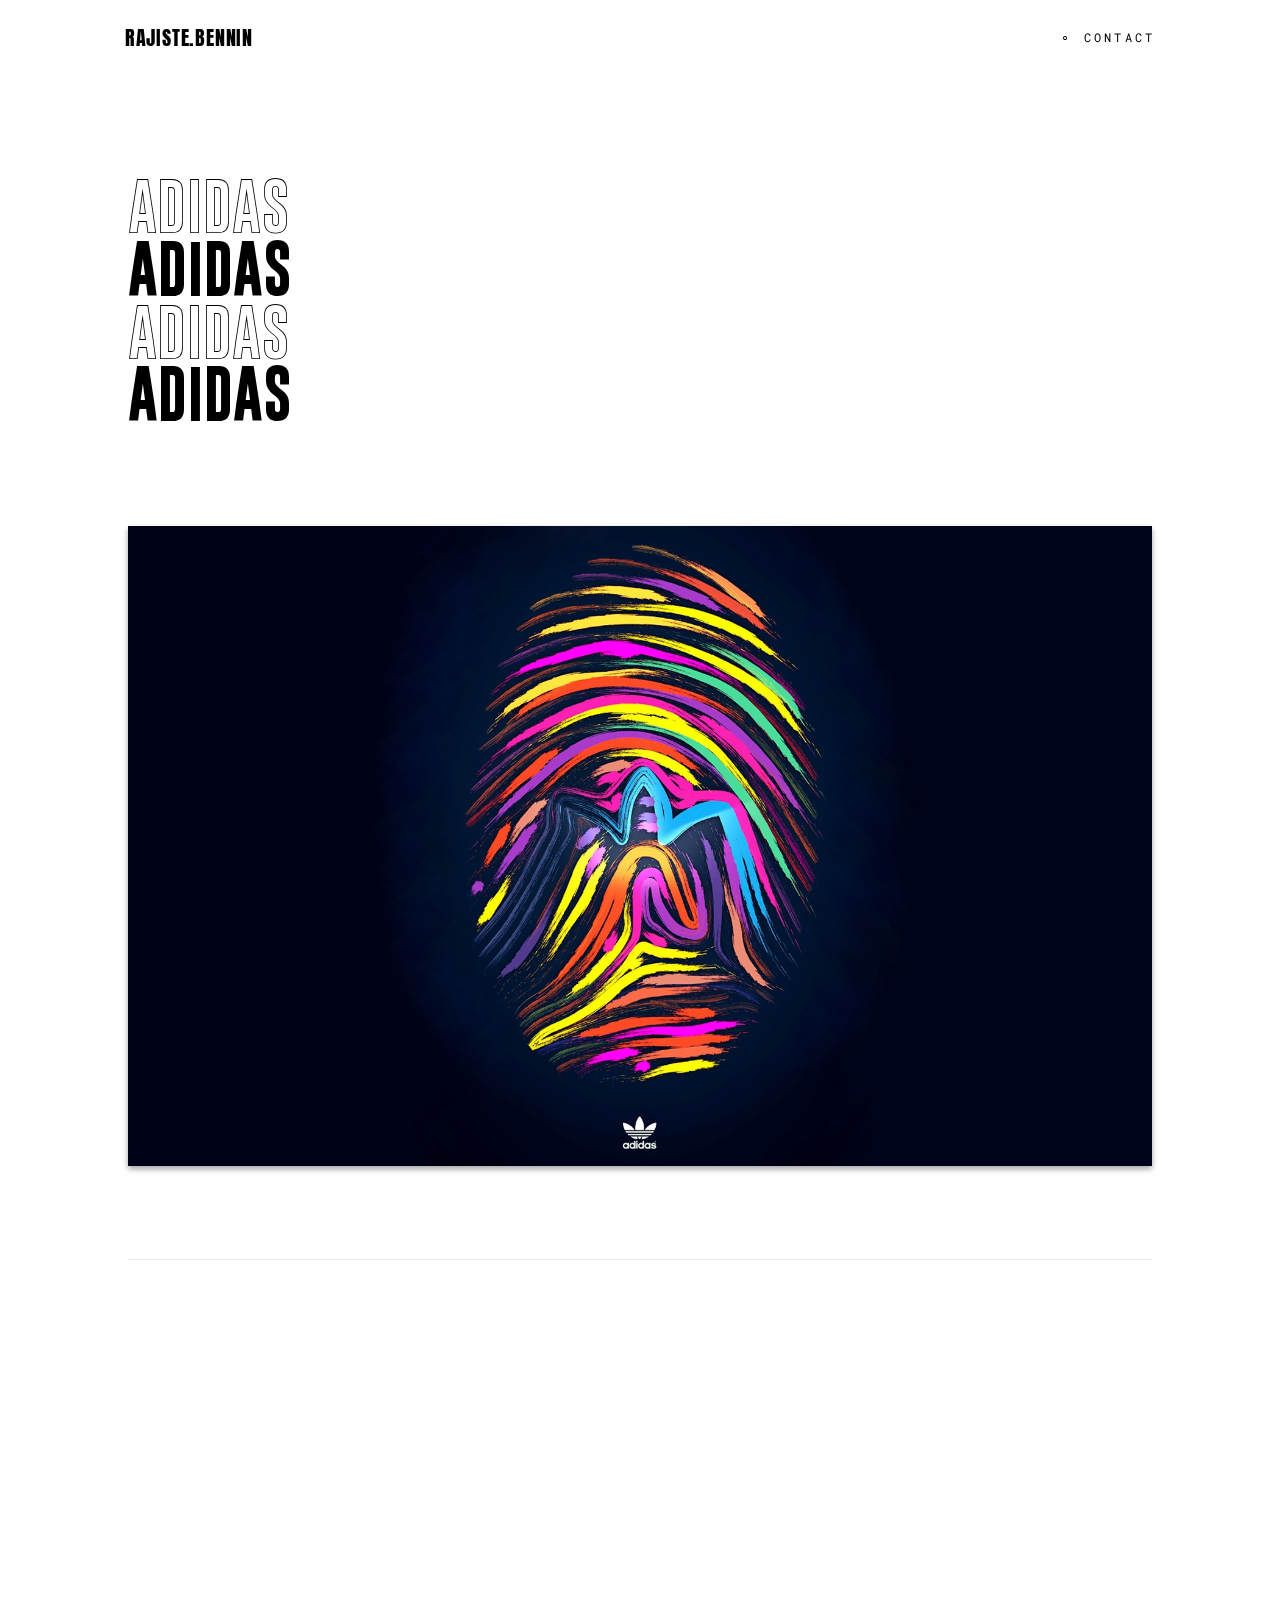
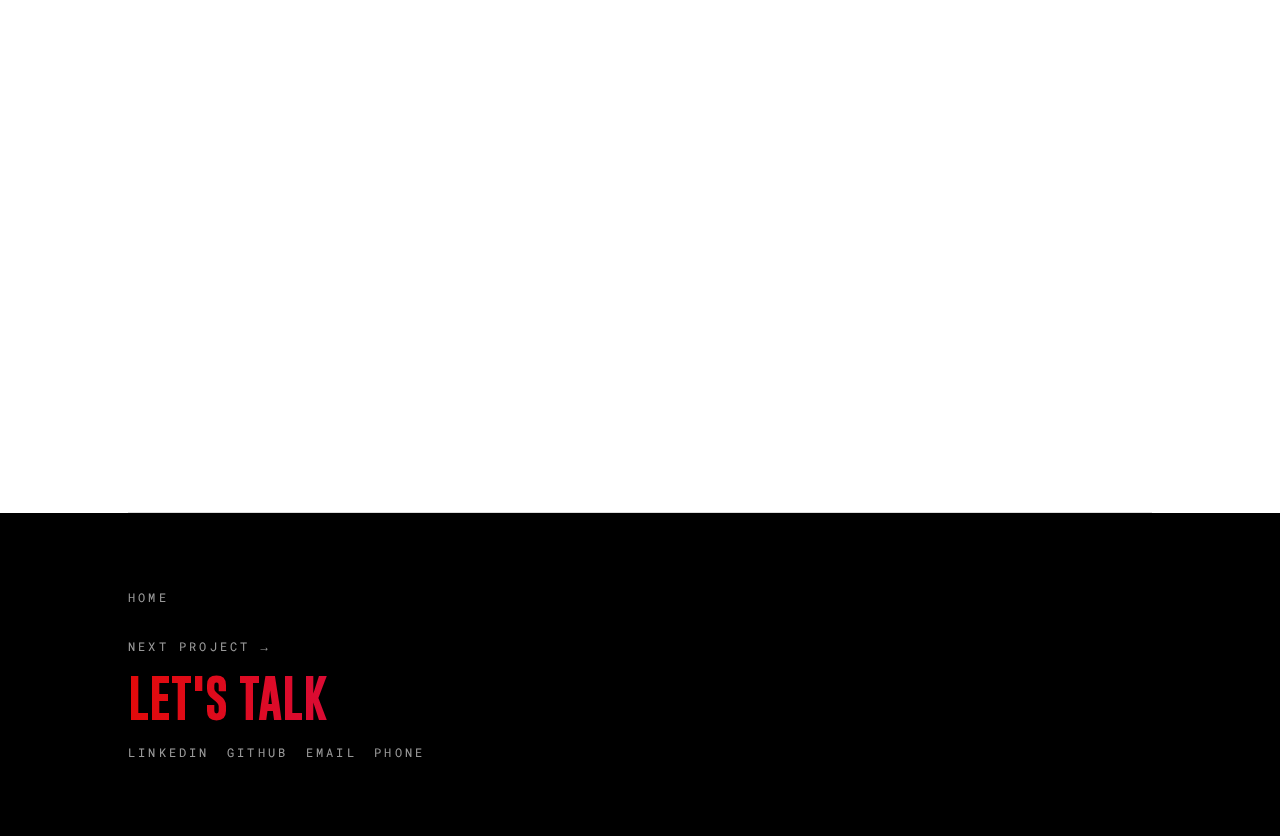
<file: adidas.html>
<!DOCTYPE html>
<html lang="en">
<head>
  <meta charset="UTF-8">
  <meta name="viewport" content="width=device-width, initial-scale=1.0">
  <meta http-equiv="X-UA-Compatible" content="ie=edge">
  <link rel="apple-touch-icon" sizes="180x180" href="/favicon/apple-touch-icon.png">
  <link rel="icon" type="image/png" sizes="32x32" href="/favicon/favicon-32x32.png">
  <link rel="icon" type="image/png" sizes="16x16" href="/favicon/favicon-16x16.png">
  <link rel="manifest" href="/favicon/site.webmanifest">
  <link href="https://unpkg.com/aos@2.3.1/dist/aos.css" rel="stylesheet">
  <link rel="stylesheet" type="text/css" href="./styles/page.css" />
  <title>Rajiste Bennin - Developer</title>
</head>
<body class="ui_page__body">
  <div class="container__nav--ui">
    <a href="/">
      <h4>Rajiste.Bennin</h4>
    </a>
    <div class="container__nav--links">
      <a href="mailto:rajisteb@gmail.com?Subject=Hi,%20Raj">
        <h6>&#9900;&nbsp;Contact</h6>
      </a>
    </div>
  </div>
  <div class="container__section--ui">
    <h1 class="number" data-aos="fade-right" data-aos-duration="1500">Adidas</h1>
    <h1 data-aos="fade-right" data-aos-duration="1500" data-aos-delay="500">Adidas</h1>
    <h1 class="number" data-aos="fade-right" data-aos-duration="1500" data-aos-delay="1000">Adidas</h1>
    <h1 data-aos="fade-right" data-aos-duration="1500" data-aos-delay="1500">Adidas</h1>
  </div>
  <div class="img-container__section--ui" data-aos="fade-up" data-aos-duration="1200" data-aos-delay="1000">
    <img src="./images/adidas-wallpaper.jpg" alt="ui cover photo">
  </div>
  <div class="container__section">
    <div class="container__section--content">
        <div class="container__section--content-title" data-aos="fade-right" data-aos-duration="1500">
          <h1 class="number">Adidas Web Mockup</h1>
        </div>
        <div class="container__section--content-title" data-aos="fade-right" data-aos-duration="1000">
            <h1>Wireframe</h1>
          </div>
        <div class="container__section--content-text--ui" data-aos="fade-up" data-aos-duration="1500">
          <h3>
              Being an avid lover of footwear and fashion, I wanted to create something that was sleek, modern and truly authentic to the Adidas brand. 
          </h3>
          <h3>
              I started off wireframing in AdobeXD and created a low fidelity version of the ideas I had in mind for the project.
          </h3>
        </div>
        <img class="ui__image" src="./images/Group 8.jpg" alt="wireframe" data-aos="fade-up" data-aos-duration="2000">
      </div>
    </div>
  </div>
  <div class="container__section">
    <div class="container__section--content">
        <div class="container__section--content-title" data-aos="fade-right" data-aos-duration="1500">
          <h1 class="number">Adidas Web Mockup</h1>
        </div>
        <div class="container__section--content-title" data-aos="fade-right" data-aos-duration="1000">
            <h1>Final</h1>
          </div>
        <div class="container__section--content-text--ui" data-aos="fade-up" data-aos-duration="1500">
          <h3>
              Due to the popularity of the brand and it's footwear products, high quality project images were readily available.
          </h3>
          <h3>
              The final version could be implemented in a number of technologies along with the appropriate animations to give an even better UX.
          </h3>
        </div>
        <img class="ui__image" src="./images/Adidas - Hi-Fi Wireframe.jpg" alt="final wireframe" data-aos="fade-up" data-aos-duration="2000">
      </div>
    </div>
  </div>
  <div class="wrapper--ui">
    <div class="container__footer--ui">
      <div class="container__footer--links">
        <a href="/">
          <h6>Home</h6>
        </a>
      </div>
      <div class="container__footer--links">
        <a href="/shoplocal.html">
          <h6>Next Project&nbsp;&rarr;</h6>
        </a>
      </div>
      <h2 class="title__colored">Let's Talk</h2>
      <div class="container__footer--links">
        <a href="https://www.linkedin.com/in/rkbennin">
          <h6>LinkedIn</h6>
        </a>
        <a href="https://www.github.com/rajisteb">
          <h6>GitHub</h6>
        </a>
        <a href="mailto:rajisteb@gmail.com?Subject=Hi,%20Raj">
          <h6>Email</h6>
        </a>
        <a href="tel:6468364635">
          <h6>Phone</h6>
        </a>
      </div>
    </div>
  </div>
  <script src="https://unpkg.com/aos@2.3.1/dist/aos.js"></script>
  <script>
    AOS.init();
  </script>
</body>
</html>
</file>
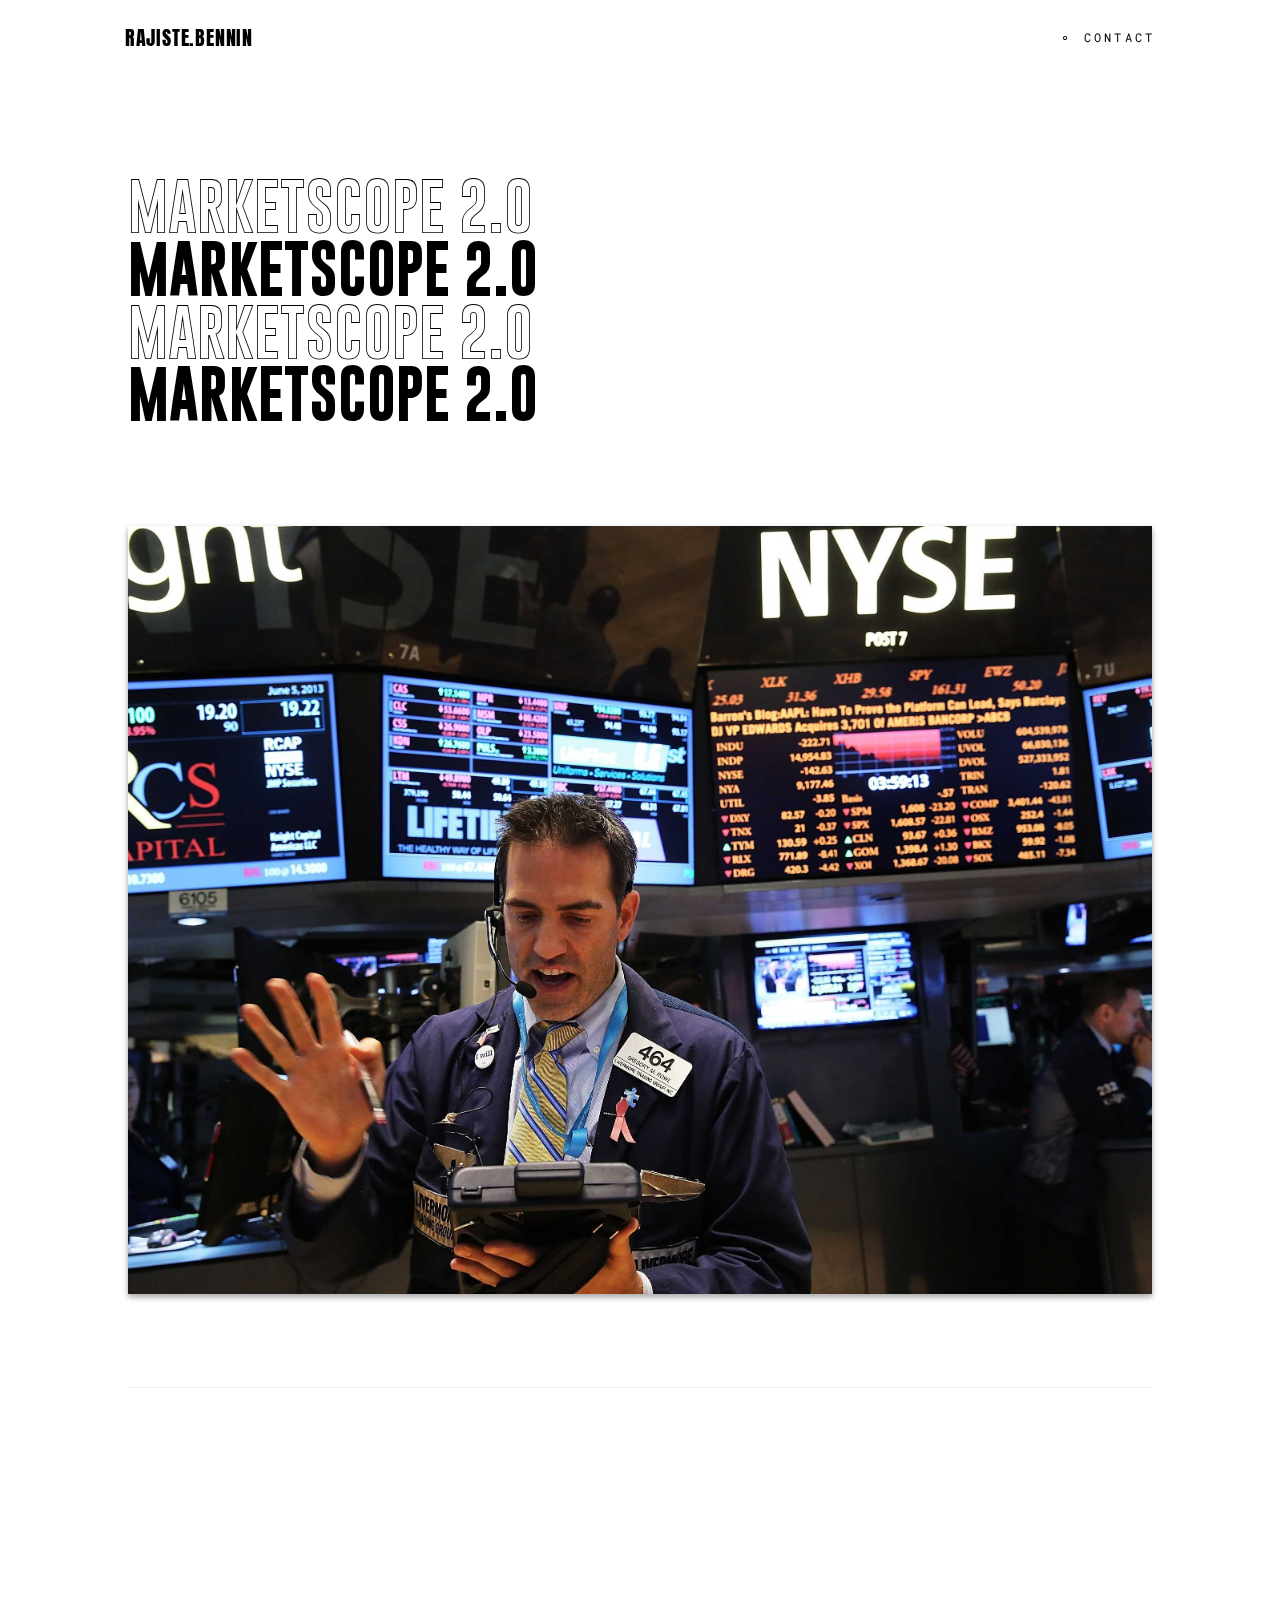
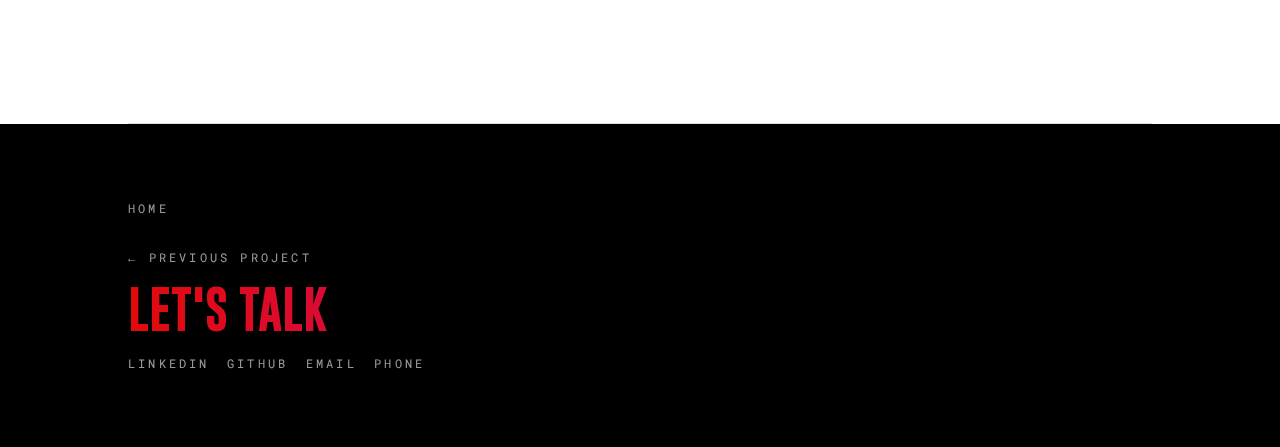
<file: marketscope_2.0.html>
<!DOCTYPE html>
<html lang="en">
<head>
  <meta charset="UTF-8">
  <meta name="viewport" content="width=device-width, initial-scale=1.0">
  <meta http-equiv="X-UA-Compatible" content="ie=edge">
  <link rel="apple-touch-icon" sizes="180x180" href="/favicon/apple-touch-icon.png">
  <link rel="icon" type="image/png" sizes="32x32" href="/favicon/favicon-32x32.png">
  <link rel="icon" type="image/png" sizes="16x16" href="/favicon/favicon-16x16.png">
  <link rel="manifest" href="/favicon/site.webmanifest">
  <link href="https://unpkg.com/aos@2.3.1/dist/aos.css" rel="stylesheet">
  <link rel="stylesheet" type="text/css" href="./styles/page.css" />
  <title>Rajiste Bennin - Developer</title>
</head>
<body class="ui_page__body">
  <div class="container__nav--ui">
    <a href="/">
      <h4>Rajiste.Bennin</h4>
    </a>
    <div class="container__nav--links">
      <a href="mailto:rajisteb@gmail.com?Subject=Hi,%20Raj">
        <h6>&#9900;&nbsp;Contact</h6>
      </a>
    </div>
  </div>
  <div class="container__section--ui">
    <h1 class="number" data-aos="fade-right" data-aos-duration="1500">Marketscope 2.0</h1>
    <h1 data-aos="fade-right" data-aos-duration="1500" data-aos-delay="500">Marketscope 2.0</h1>
    <h1 class="number" data-aos="fade-right" data-aos-duration="1500" data-aos-delay="1000">Marketscope 2.0</h1>
    <h1 data-aos="fade-right" data-aos-duration="1500" data-aos-delay="1500">Marketscope 2.0</h1>
  </div>
  <div class="img-container__section--ui" data-aos="fade-up" data-aos-duration="1200" data-aos-delay="1000">
    <img src="./images/wallstfloor.jpg" alt="ui cover photo">
  </div>
  <div class="container__section">
    <div class="container__section--content">
        <div class="container__section--content-title" data-aos="fade-right" data-aos-duration="1500">
          <h1 class="number">Marketscope Mockup</h1>
        </div>
        <div class="container__section--content-title" data-aos="fade-right" data-aos-duration="1000">
            <h1>Wireframe</h1>
          </div>
        <div class="container__section--content-text--ui" data-aos="fade-up" data-aos-duration="1500">
          <h3>
              As a former day trader, I sought to create something that I personally know of and have experience dealing with, a trading GUI.
          </h3>
          <h3>
              I started off wireframing in AdobeXD and created a low fidelity version of the ideas I had in mind for the project.
          </h3>
        </div>
        <img class="ui__image" src="./images/Marketscope - LoFi.png" alt="wireframe" data-aos="fade-up" data-aos-duration="2000">
      </div>
    </div>
  </div>
  <div class="container__section">
    <div class="container__section--content">
        <div class="container__section--content-title" data-aos="fade-right" data-aos-duration="1500">
          <h1 class="number">Marketscope Mockup</h1>
        </div>
        <div class="container__section--content-title" data-aos="fade-right" data-aos-duration="1000">
            <h1>Wireframe + Details</h1>
          </div>
        <div class="container__section--content-text--ui" data-aos="fade-up" data-aos-duration="1500">
          <h3>
              After the inital wireframe, I started adding in some key details to really flesh out the layout and to make sure that everything makes sense cohesively.
          </h3>
        </div>
        <img class="ui__image" src="./images/Marketscope - Mid.png" alt="detailed wireframe" data-aos="fade-up" data-aos-duration="2000">
      </div>
    </div>
  </div>
  <div class="container__section">
    <div class="container__section--content">
        <div class="container__section--content-title" data-aos="fade-right" data-aos-duration="1500">
          <h1 class="number">Marketscope Mockup</h1>
        </div>
        <div class="container__section--content-title" data-aos="fade-right" data-aos-duration="1000">
            <h1>Final</h1>
          </div>
        <div class="container__section--content-text--ui" data-aos="fade-up" data-aos-duration="1500">
          <h3>
              This is the updated version of my original project and I am currently in the midst of developing this project to make it live while using real-time data.
          </h3>
          <h3>
              The final version will be implemented in RNode, React and Redux along with an animation library and with various 3rd party API's and microservices.
          </h3>
        </div>
        <img class="ui__image" src="./images/Marketscope - HiFi.png" alt="final wireframe" data-aos="fade-up" data-aos-duration="2000">
      </div>
    </div>
  </div>
  <div class="wrapper--ui">
    <div class="container__footer--ui">
      <div class="container__footer--links">
        <a href="/">
          <h6>Home</h6>
        </a>
      </div>
      <div class="container__footer--links">
        <a href="/shoplocal.html">
          <h6>&larr;&nbsp;Previous Project</h6>
        </a>
      </div>
      <h2 class="title__colored">Let's Talk</h2>
      <div class="container__footer--links">
        <a href="https://www.linkedin.com/in/rkbennin">
          <h6>LinkedIn</h6>
        </a>
        <a href="https://www.github.com/rajisteb">
          <h6>GitHub</h6>
        </a>
        <a href="mailto:rajisteb@gmail.com?Subject=Hi,%20Raj">
          <h6>Email</h6>
        </a>
        <a href="tel:6468364635">
          <h6>Phone</h6>
        </a>
      </div>
    </div>
  </div>
  <script src="https://unpkg.com/aos@2.3.1/dist/aos.js"></script>
  <script>
    AOS.init();
  </script>
</body>
</html>
</file>
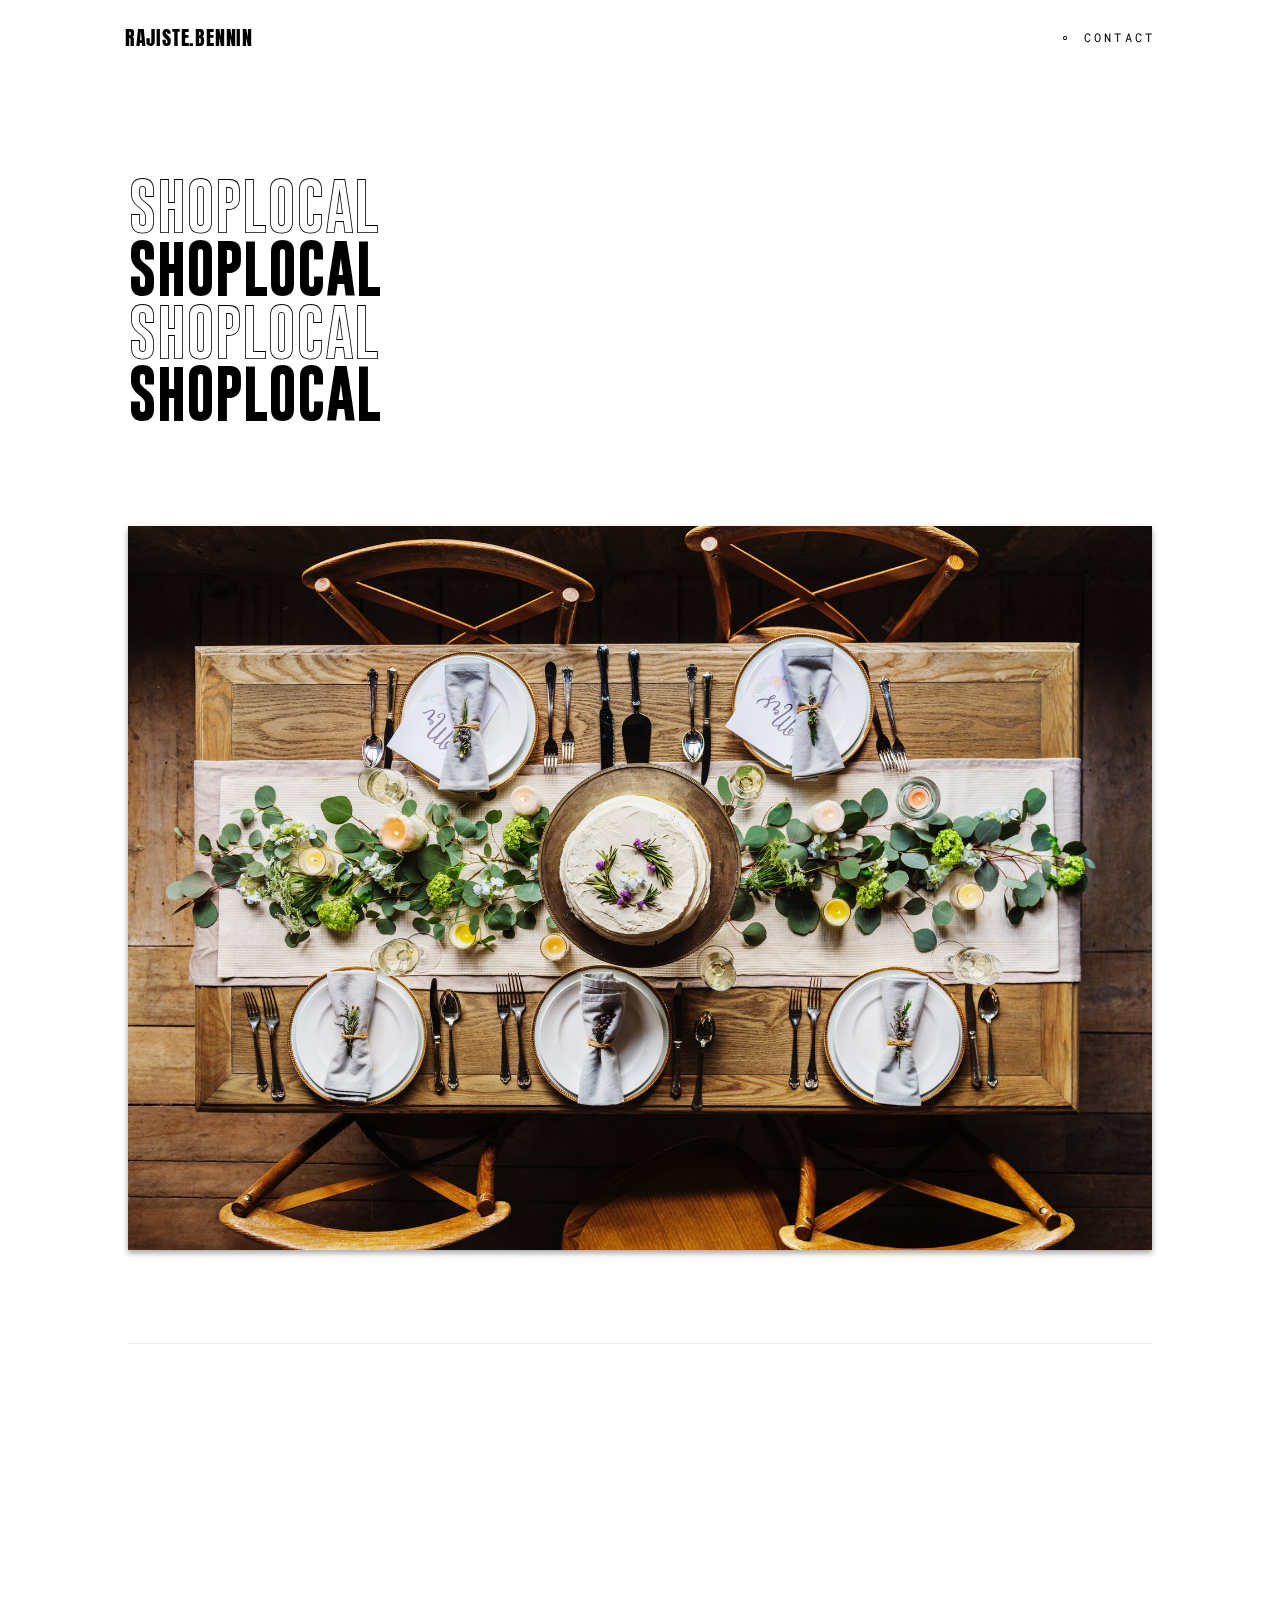
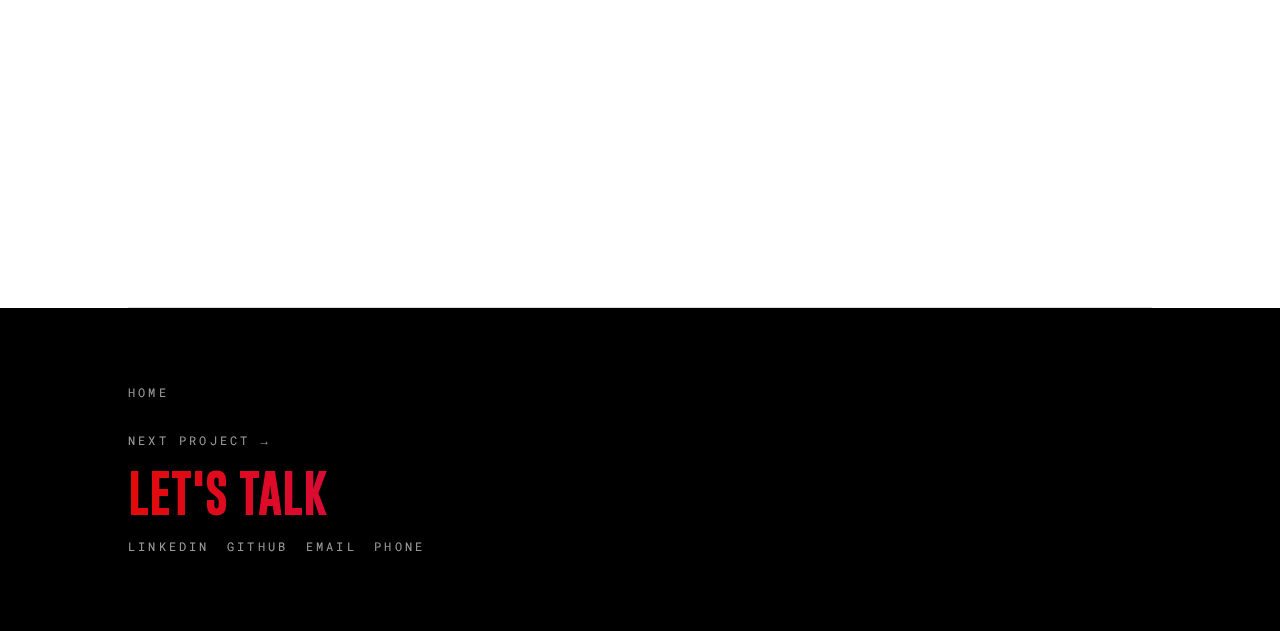
<file: shoplocal.html>
<!DOCTYPE html>
<html lang="en">
<head>
  <meta charset="UTF-8">
  <meta name="viewport" content="width=device-width, initial-scale=1.0">
  <meta http-equiv="X-UA-Compatible" content="ie=edge">
  <link rel="apple-touch-icon" sizes="180x180" href="/favicon/apple-touch-icon.png">
  <link rel="icon" type="image/png" sizes="32x32" href="/favicon/favicon-32x32.png">
  <link rel="icon" type="image/png" sizes="16x16" href="/favicon/favicon-16x16.png">
  <link rel="manifest" href="/favicon/site.webmanifest">
  <link href="https://unpkg.com/aos@2.3.1/dist/aos.css" rel="stylesheet">
  <link rel="stylesheet" type="text/css" href="./styles/page.css" />
  <title>Rajiste Bennin - Developer</title>
</head>
<body class="ui_page__body">
  <div class="container__nav--ui">
    <a href="/">
      <h4>Rajiste.Bennin</h4>
    </a>
    <div class="container__nav--links">
      <a href="mailto:rajisteb@gmail.com?Subject=Hi,%20Raj">
        <h6>&#9900;&nbsp;Contact</h6>
      </a>
    </div>
  </div>
  <div class="container__section--ui">
      <h1 class="number" data-aos="fade-right" data-aos-duration="1500">ShopLocal</h1>
      <h1 data-aos="fade-right" data-aos-duration="1500" data-aos-delay="500">ShopLocal</h1>
      <h1 class="number" data-aos="fade-right" data-aos-duration="1500" data-aos-delay="1000">ShopLocal</h1>
      <h1 data-aos="fade-right" data-aos-duration="1500" data-aos-delay="1500">ShopLocal</h1>
  </div>
  <div class="img-container__section--ui" data-aos="fade-up" data-aos-duration="1200" data-aos-delay="1000">
    <img src="./images/dinner-table.jpeg" alt="ui cover photo">
  </div>
  <div class="container__section">
    <div class="container__section--content">
        <div class="container__section--content-title" data-aos="fade-right" data-aos-duration="1500">
          <h1 class="number">ShopLocal Web Mockup</h1>
        </div>
        <div class="container__section--content-title" data-aos="fade-right" data-aos-duration="1000">
            <h1>Wireframe</h1>
          </div>
        <div class="container__section--content-text--ui" data-aos="fade-up" data-aos-duration="1500">
          <h3>
              My former experience in digital marketing exposed me to the many sites/apps that allow small business owners to be found, so I thought I'd take on the challenge of creating my own version.
          </h3>
          <h3>
              I started off wireframing in AdobeXD and created a low fidelity version of the ideas I had in mind for the project.
          </h3>
        </div>
        <img class="ui__image" src="./images/Shop Local - WireFrame - Home.png" alt="wireframe" data-aos="fade-up" data-aos-duration="2000">
        <img class="ui__image" src="./images/Shop Local - WireFrame - Locations.png" alt="wireframe" data-aos="fade-up" data-aos-duration="2000">
        <img class="ui__image" src="./images/Shop Local - WireFrame - Location Details.png" alt="wireframe" data-aos="fade-up" data-aos-duration="2000">
      </div>
    </div>
  </div>
  <div class="container__section">
    <div class="container__section--content">
      <div class="container__section--content-title" data-aos="fade-right" data-aos-duration="1500">
        <h1 class="number">ShopLocal Web Mockup</h1>
      </div>
      <div class="container__section--content-title" data-aos="fade-right" data-aos-duration="1000">
          <h1>Final</h1>
        </div>
      <div class="container__section--content-text--ui" data-aos="fade-up" data-aos-duration="1500">
      </div>
      <img class="ui__image" src="./images/Shop Local - Hi Fidelity - Home.png" alt="final wireframe" data-aos="fade-up" data-aos-duration="2000">
      <img class="ui__image" src="./images/Shop Local - Hi Fidelity - Locations.png" alt="final wireframe" data-aos="fade-up" data-aos-duration="2000">
      <img class="ui__image" src="./images/Shop Local - Hi Fidelity - Location Details.png" alt="final wireframe" data-aos="fade-up" data-aos-duration="2000">
    </div>
    </div>
  </div>
  <div class="wrapper--ui">
    <div class="container__footer--ui">
      <div class="container__footer--links">
          <a href="/">
            <h6>Home</h6>
          </a>
        </div>
        <div class="container__footer--links">
          <a href="/marketscope_2.0.html">
            <h6>Next Project&nbsp;&rarr;</h6>
          </a>
        </div>
      <h2 class="title__colored">Let's Talk</h2>
      <div class="container__footer--links">
        <a href="https://www.linkedin.com/in/rkbennin">
          <h6>LinkedIn</h6>
        </a>
        <a href="https://www.github.com/rajisteb">
          <h6>GitHub</h6>
        </a>
        <a href="mailto:rajisteb@gmail.com?Subject=Hi,%20Raj">
          <h6>Email</h6>
        </a>
        <a href="tel:6468364635">
          <h6>Phone</h6>
        </a>
      </div>
    </div>
  </div>
  <script src="https://unpkg.com/aos@2.3.1/dist/aos.js"></script>
  <script>
    AOS.init();
  </script>
</body>
</html>
</file>
<file: styles/page.css>
@import url("./reset.css");
@import url("./fonts.css");
@import url('https://fonts.googleapis.com/css?family=Anton|Roboto+Mono&display=swap');

.ui_page__body {
  background-color: #ffffff;
}

.ui {
  background-color: none;
  color: #000000;
}


body {
  background-color: #000000;
  max-width: 1680px;
  margin: 0 auto;
}

a {
  text-decoration: none;
}

.number {
  color: #000000;
  font-family: 'GoBold_Hollow', sans-serif;
  font-size: 55px;
  line-height: 3.6rem;
  margin-top: 4px;
}

h1 {
  color: #000000;
  font-family: 'GoBold', sans-serif;
  font-size: 55px;
  text-transform: uppercase;
  line-height: 4rem;
  padding: 0;
  margin: 0;
}

h2 {
  color: #ffffff;
  font-family: 'GoBold', sans-serif;
  font-size: 45px;
  text-transform: uppercase;
  line-height: 3.6rem;
}

h3 {
  color: #000000;
  font-family: 'Roboto Mono', monospace;
  font-size: 14px;
  letter-spacing: 0.2rem;
  line-height: 1.3rem;
  opacity: 0.8;
  padding-bottom: 20px;
}

h4 {
  color: #000000;
  font-family: 'Anton', sans-serif;
  font-size: 20px;
  letter-spacing: 0.05rem;
  text-transform: uppercase;
}


h5 {
  margin: 0px 10px;
  color: #000000;
  font-family: 'Roboto Mono', monospace;
  font-size: 10px;
  letter-spacing: 0.2rem;
  text-transform: uppercase;
  line-height: 1.2rem;
  display: inline-block;
}

h6 {
  color: #000000;
  font-family: 'Roboto Mono', monospace;
  font-size: 12px;
  text-align: center;
  line-height: 2.4rem;
  padding: 5px 0px;
  text-transform: uppercase;
  letter-spacing: 0.2rem;
}


/*------------ Tag Media Queries ----------*/


/*=========== Container Styles ===============*/

.container__landing {
  width: 100%;
  min-height: 100vh;
  display: flex;
  flex-direction: column;
  justify-content: center;
  align-items: center;
  position: relative;
  padding: 0px 25px;
  text-align: center;
}

.container__nav--ui {
  width: 80.5%;
  height: 75px;
  background-color: #ffffff;
  position: fixed;
  max-width: 1600px;
  top: 0;
  left: 50%;
  transform: translate(-50%);
  z-index: 10;
  display: flex;
  justify-content: space-between;
  align-items: center;
}

.container__section {
  margin: 0 auto;
  width: 80%;
  max-width: 1600px;
  display: flex;
  flex-direction: column;
  align-items: flex-start;
  justify-content: flex-start;
  padding: 100px 0px;
  border-bottom: 0.5px solid rgba(211, 211, 211,0.8);
}

.container__section--ui {
  margin: 75px auto 0px;
  width: 80%;
  max-width: 1600px;
  display: flex;
  flex-direction: column;
  align-items: flex-start;
  justify-content: center;
  padding: 100px 0px;
}

.container__section--content-title {
  width: 50%;
  display: flex;
  justify-content: flex-start;
  margin: 0px 0px 30px 0px;
}

.container__footer--ui {
  margin: 0 auto;
  width: 80%;
  padding: 60px 0px;
  text-align: left;
}

.wrapper--ui {
  width: 100%;
  background-color: #000000;
}

.container__footer--links {
  width: 30%;
  display: flex;
  justify-content: space-between;
  opacity: 0.6;
}

.container__footer--links h6 {
  color: #ffffff;
  margin-right: 10px;
}

/*------------ Container Media Queries ----------*/

@media (min-width: 300px) {
  h1, .number {
    font-size: 35px;
  }
  .container__section--content-text--ui {
    width: 80%;
  }
  .container__section--content{
    display: flex;
    flex-direction: column;
    align-items: flex-start;
    justify-content: flex-start;
    flex-wrap: wrap;
  }
  .ui__image {
    width: 100%;
  }
}
@media (min-width: 400px) {
  h1, .number {
    font-size: 45px;
  }
  .container__section--content-text--ui {
    width: 60%;
  }
}
@media (min-width: 760px) {
  .container__nav--links {
    display: block;
  }
  h1, .number {
    font-size: 55px;
  }
  .container__section--content{
    display: flex;
    flex-direction: row;
    justify-content: space-between;
    flex-wrap: wrap;
  }
  .ui__image {
    width: 40%;
  }
}

@media (min-width: 1200px) {
  .container__section--content-text--ui {
    width: 40%;
  }
}




/*=========== Image/Pic Styles ===============*/

.img-container__section--ui {
  margin: 0px auto 75px;
  width: 80%;
  max-width: 1600px;
  padding: 0px 0px 50px;
  border-bottom: 0.5px solid rgba(211, 211, 211,0.4);
}

img {
  width: 100%;
  height: auto;
  margin: 0 auto;
  margin-bottom: 40px;
  box-shadow: 0 3px 6px rgba(0,0,0,0.16), 0 3px 6px rgba(0,0,0,0.23);
}


/*=========== Design Styles ===============*/

.line__leading {
  width: 0.1rem;
  background-color: #808080;
  height: 15%;
  position: absolute;
  bottom: 0;
  left: 50;
}

.arrow {
  font-size: 20px;
}

.view_more {
  color: #ffffff;
  color: limegreen
}

.title__colored {
  background: linear-gradient(270deg, #e20a0a, #ffc200, #74e10b, #12b1e1, #bb11e1, #e20a0a);
  background-size: 500% 500%;
  animation: gradientText 4s linear infinite;
  -webkit-background-clip: text;
  -webkit-text-fill-color: transparent;
}

@keyframes gradientText {
  from {
    background-position: 250% 50%;
    }
  to {
    background-position: 0% 50%;
  }
}
</file>
